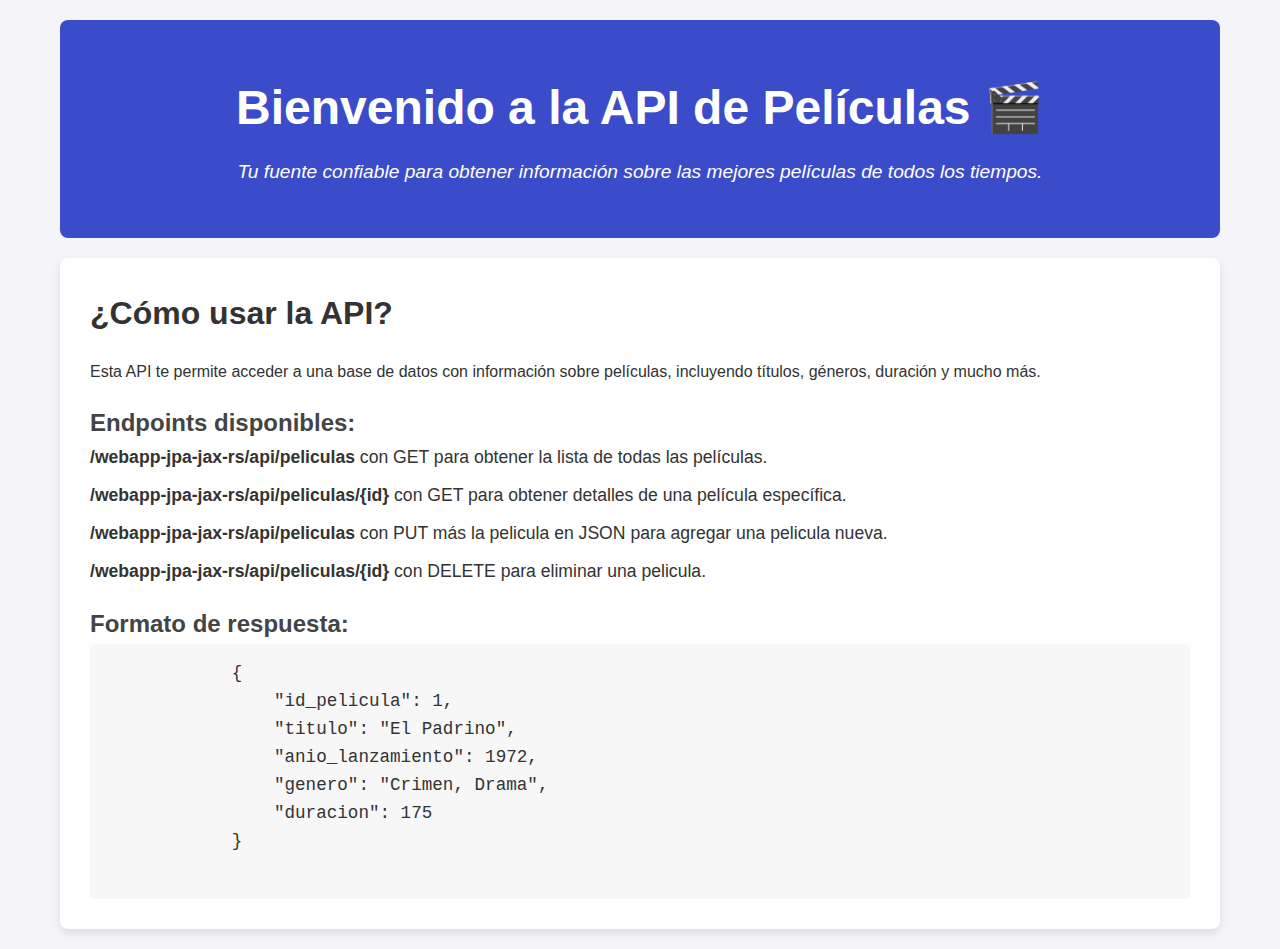
<file: webapp-jpa-jax-rs/src/main/webapp/index.html>
<!DOCTYPE html>
<html lang="es">
<head>
    <meta charset="UTF-8">
    <meta name="viewport" content="width=device-width, initial-scale=1.0">
    <title>Bienvenida a la API de Películas</title>
    <link rel="stylesheet" href="css/sytles.css">
</head>
<body>
<div class="container">
    <header>
        <h1>Bienvenido a la API de Películas 🎬</h1>
        <p>Tu fuente confiable para obtener información sobre las mejores películas de todos los tiempos.</p>
    </header>

    <section class="api-info">
        <h2>¿Cómo usar la API?</h2>
        <p>Esta API te permite acceder a una base de datos con información sobre películas, incluyendo títulos, géneros, duración y mucho más.</p>

        <h3>Endpoints disponibles:</h3>
        <ul>
            <li><strong>/webapp-jpa-jax-rs/api/peliculas</strong> con GET para obtener la lista de todas las películas.</li>
            <li><strong>/webapp-jpa-jax-rs/api/peliculas/{id}</strong> con GET para obtener detalles de una película específica.</li>
            <li><strong>/webapp-jpa-jax-rs/api/peliculas</strong> con PUT más la pelicula en JSON para agregar una pelicula nueva.</li>
            <li><strong>/webapp-jpa-jax-rs/api/peliculas/{id}</strong> con DELETE para eliminar una pelicula.</li>
        </ul>

        <h3>Formato de respuesta:</h3>
        <pre>
            {
                "id_pelicula": 1,
                "titulo": "El Padrino",
                "anio_lanzamiento": 1972,
                "genero": "Crimen, Drama",
                "duracion": 175
            }
        </pre>
    </section>

</div>
</body>
</html>
</file>
<file: webapp-jpa-jax-rs/src/main/webapp/css/sytles.css>
/* Reset de márgenes y paddings */
* {
    margin: 0;
    padding: 0;
    box-sizing: border-box;
}

/* Fuente y estilo básico */
body {
    font-family: 'Arial', sans-serif;
    background-color: #f4f4f9;
    color: #333;
    line-height: 1.6;
    margin: 0;
    padding: 0;
}

/* Contenedor principal */
.container {
    width: 100%;
    max-width: 1200px;
    margin: 0 auto;
    padding: 20px;
}

/* Estilo de encabezado */
header {
    text-align: center;
    padding: 50px 0;
    background-color: #3b4cca;
    color: white;
    border-radius: 8px;
}

header h1 {
    font-size: 3rem;
    margin-bottom: 10px;
}

header p {
    font-size: 1.2rem;
    font-style: italic;
}

/* Sección de información de la API */
.api-info {
    background-color: #ffffff;
    padding: 30px;
    border-radius: 8px;
    box-shadow: 0 4px 8px rgba(0, 0, 0, 0.1);
    margin-top: 20px;
}

.api-info h2 {
    font-size: 2rem;
    margin-bottom: 20px;
}

.api-info h3 {
    font-size: 1.5rem;
    margin-top: 20px;
    color: #444;
}

.api-info ul {
    list-style-type: none;
    padding-left: 0;
}

.api-info ul li {
    font-size: 1.1rem;
    margin-bottom: 10px;
}

.api-info pre {
    background-color: #f7f7f7;
    padding: 15px;
    border-radius: 5px;
    overflow-x: auto;
    font-size: 1.1rem;
    color: #333;
    font-family: 'Courier New', Courier, monospace;
}

/* Estilo del footer */
footer {
    text-align: center;
    margin-top: 50px;
    font-size: 0.9rem;
    color: #777;
}

footer a {
    text-decoration: none;
    color: #3b4cca;
}

footer a:hover {
    text-decoration: underline;
}

/* Responsividad */
@media (max-width: 768px) {
    header h1 {
        font-size: 2.5rem;
    }

    .api-info {
        padding: 20px;
    }

    footer {
        font-size: 0.8rem;
    }
}
</file>
